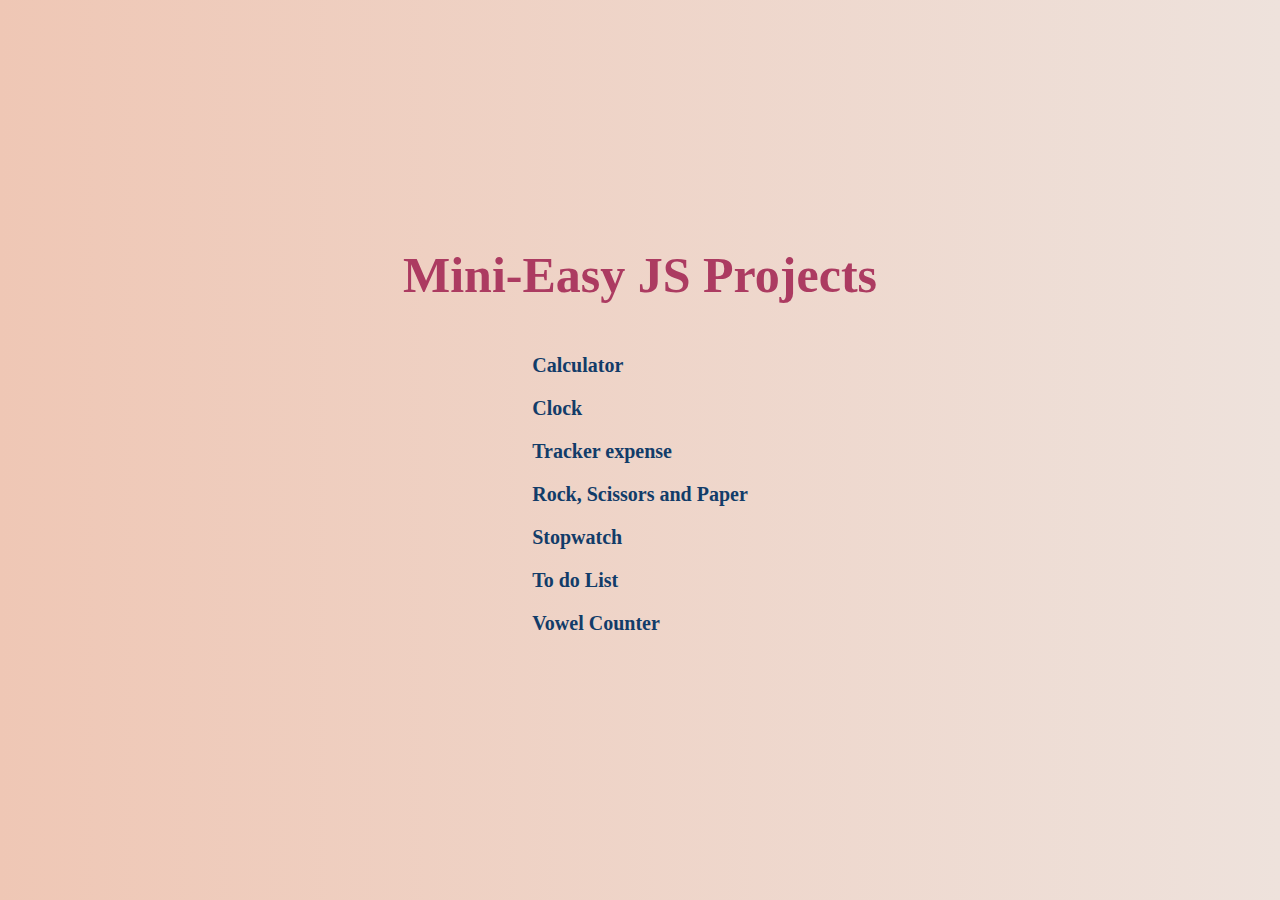
<file: index.html>
<!DOCTYPE html>
<html lang="en">
<head>
    <meta charset="UTF-8">
    <meta http-equiv="X-UA-Compatible" content="IE=edge">
    <meta name="author" content="Mariam Gogaladze">
    <meta name="viewport" content="width=device-width, initial-scale=1.0">
    <title>Mini-Easy JS Projects</title>
    <link rel="stylesheet" href="style.css" type="text/css">
</head>
<body>
 <header>
  <h1>Mini-Easy JS Projects</h1>
 </header>
 <main>
  <ul>
    <li><a href="calculator.html">Calculator</a></li>
    <li><a href="clock.html">Clock</a></li>
    <li><a href="tracker.html">Tracker expense</a></li>
    <li><a href="rock...html">Rock, Scissors and Paper</a></li>
    <li><a href="stopwatch.html">Stopwatch</a></li>
    <li><a href="todolist.html">To do List</a></li>
    <li><a href="vowelcounter.html">Vowel Counter</a></li>
  </ul>
 </main>
</body>
</html>
</file>
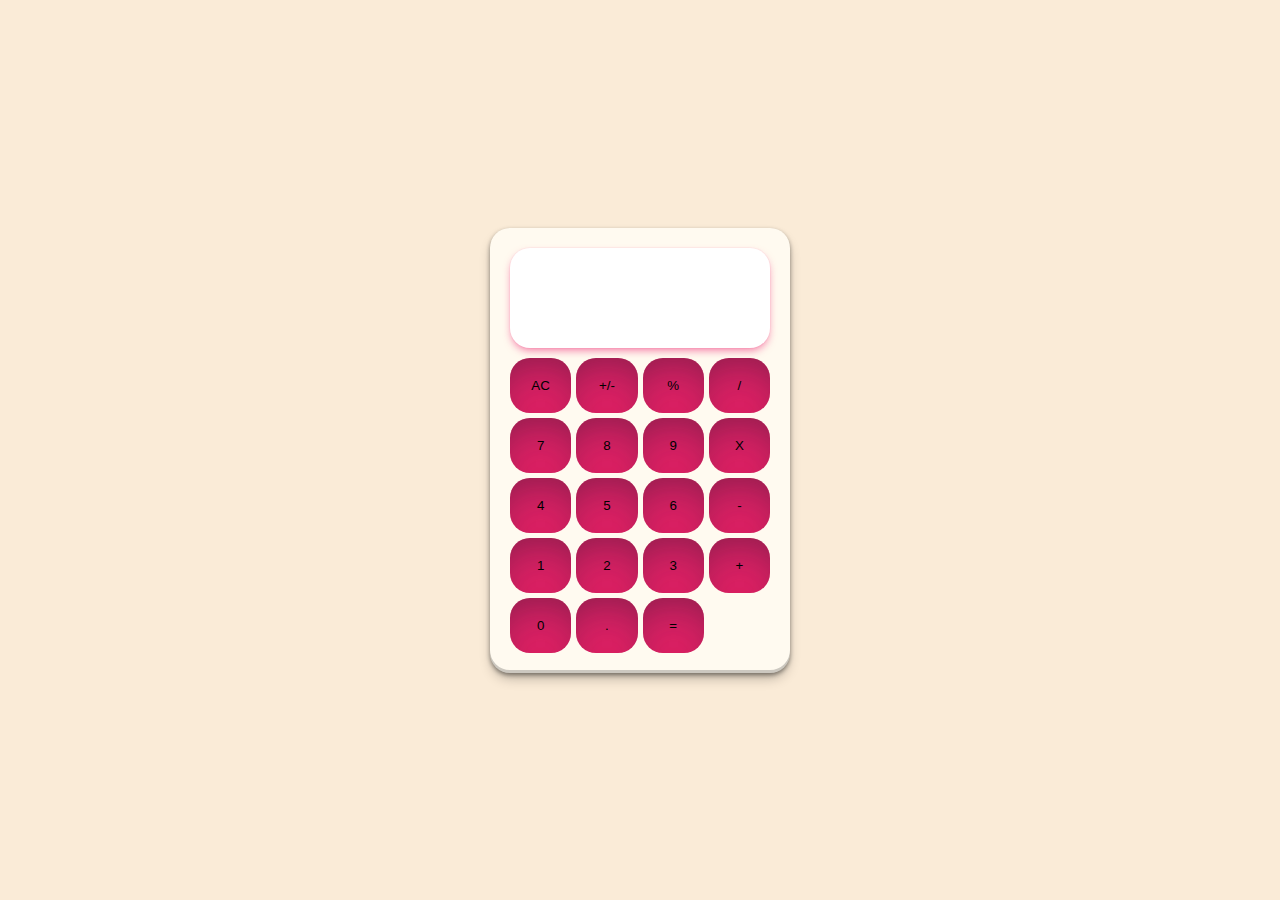
<file: calculator.html>
<!DOCTYPE html>
<html lang="en">
<head>
    <meta charset="UTF-8">
    <meta http-equiv="X-UA-Compatible" content="IE=edge">
    <meta name="author" content="Mariam Gogaladze">
    <meta name="viewport" content="width=device-width, initial-scale=1.0">
    <title>Calculator</title>
    <link rel="stylesheet" href="calculator.css" type="text/css">
</head>
<body>
    <main>
    <section class="calculator">
        <form >
            <input type="text" class="screen">
        </form>
       <div>
        <button id="btn-clear">AC</button>
        <button id="plusMinusBtn">+/-</button>
        <button id="percentBtn" data-num="%">%</button>
        <button id="divisionBtn" data-num="/">/</button>
        <button class="btn" data-num="7">7</button>
        <button class="btn" data-num="8">8</button>
        <button class="btn" data-num="9">9</button>
        <button id="multiBtn" data-num="X">X</button>
        <button class="btn" data-num="4">4</button>
        <button class="btn" data-num="5">5</button>
        <button class="btn" data-num="6">6</button>
        <button id="minusBtn" data-num="-">-</button>
        <button class="btn" data-num="1">1</button>
        <button class="btn" data-num="2">2</button>
        <button class="btn" data-num="3">3</button>
        <button id="plusBtn" data-num="+">+</button> 
        <button class="btn" data-num="0">0</button>
        <button class="btn" data-num=".">.</button>
        <button id="equalBtn">=</button>
       </div>
    </section>
</main>
    <script src="calculator.js"></script>
</body>
</html>
</file>
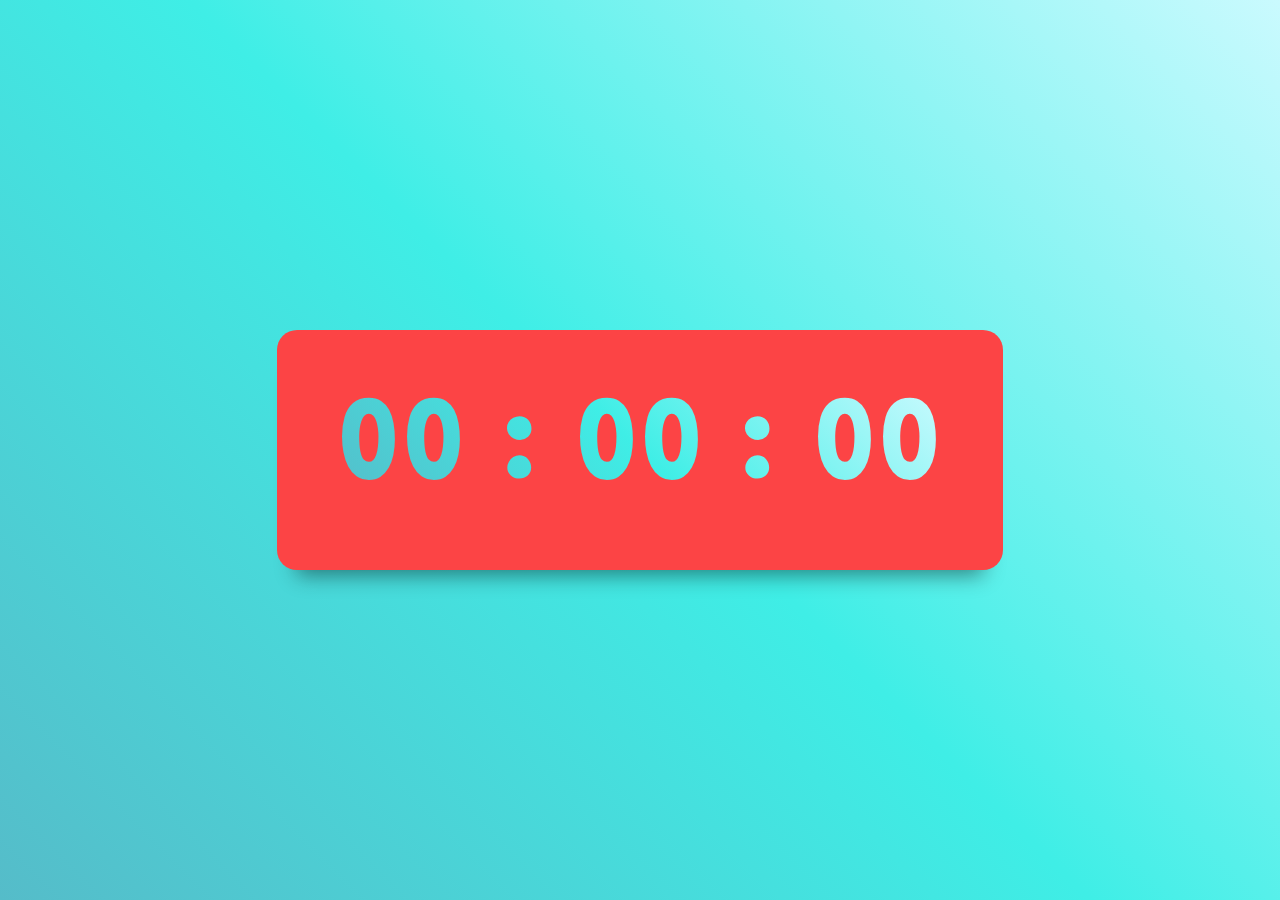
<file: clock.html>
<!DOCTYPE html>
<html lang="en">
<head>
    <meta charset="UTF-8">
    <meta http-equiv="X-UA-Compatible" content="IE=edge">
    <meta name="viewport" content="width=device-width, initial-scale=1.0">
    <title>Clock</title>
    <link rel="stylesheet" href="clock.css" type="text/css">
    <link rel="preconnect" href="https://fonts.googleapis.com">
    <link rel="preconnect" href="https://fonts.gstatic.com" crossorigin>
    <link href="https://fonts.googleapis.com/css2?family=Grandstander:wght@100&display=swap" rel="stylesheet">
</head>
<body>
      <div>
        <h1><span id="hours">00 : </span><span id="minutes">00 : </span><span id="seconds">00</span></h1>
      </div>
    <script src="clock.js"></script>
</body>
</html>
</file>
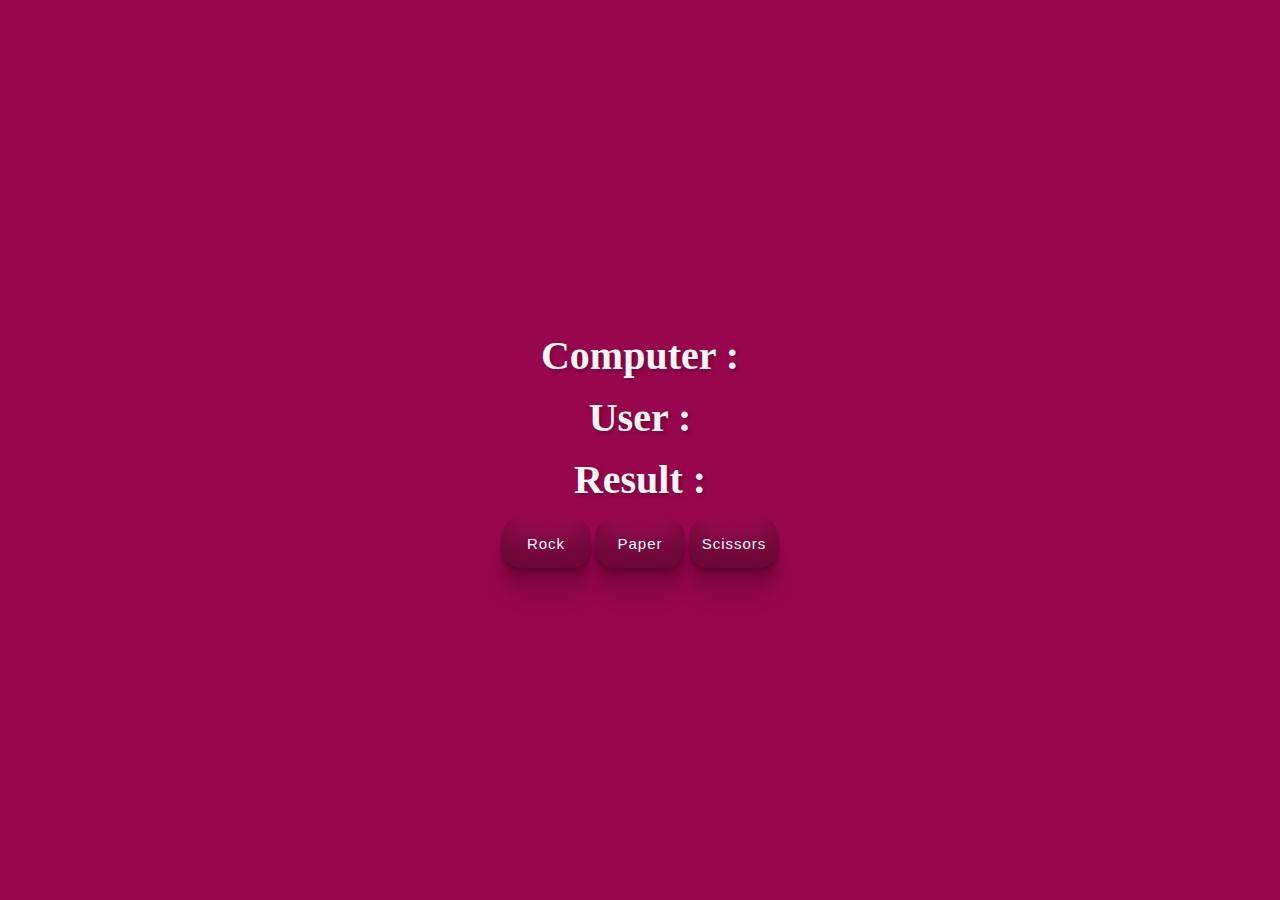
<file: rock...html>
<!DOCTYPE html>
<html lang="en">
<head>
    <meta charset="UTF-8">
    <meta http-equiv="X-UA-Compatible" content="IE=edge">
    <meta name="author" content="Mariam Gogaladze">
    <meta name="viewport" content="width=device-width, initial-scale=1.0">
    <title>Game</title>
    <link rel="stylesheet" href="rock...css" type="text/css">
</head>
<body>
   
   
    <h2 >Computer : <span id="computer-choice"></span></h2>
    <h2>User : <span id="user-choice"></span> </h2>
    <h2>Result : <span  id="result"></span></h2>
  <div>

    <button id="rock">Rock</button>
    <button id="paper">Paper</button>
    <button id="scissors">Scissors</button>
  </div>
   <script src="rock...js"></script>
</body>
</html>
</file>
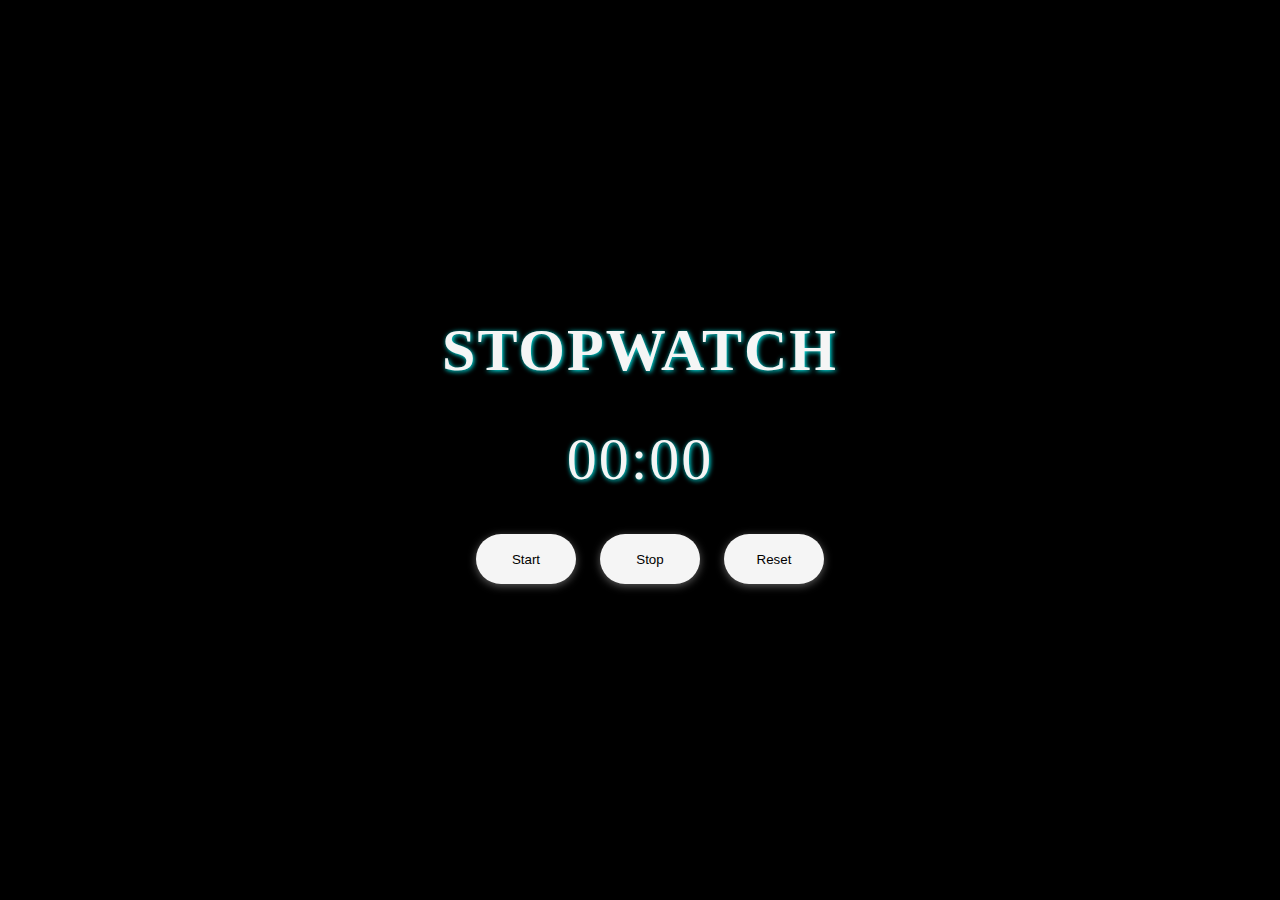
<file: stopwatch.html>
<!DOCTYPE html>
<html>
    <head>
        <meta charset="UTF-8">
        <meta name="author" content="Mariam Gogaladze">
        <meta name="desription" content="Easy HTML">
        <meta name="keywords" content="HTML, CSS, JavaScript">
        <meta http-equiv="refresh" content="30">
        <meta name="viewport" content="width=device-width, initial-scale=1.0">
        <meta lang="en">
        <title>JS</title>
        <link rel="icon" href="html-5.png" type="image/x-icon">
        <link rel="stylesheet" href="stopwatch.css" type="text/css">
       
    </head>
    <body>
      <h2>STOPWATCH</h2>
      <p> <span id="seconds">00</span>:<span id="tens">00</span></p>
   <div>
    <button id="start">Start</button>
    <button id="stop">Stop</button>
    <button id="reset">Reset</button>
   </div>
      <script src="stopwatch.js"></script>  
    </body>
    </html>
</file>
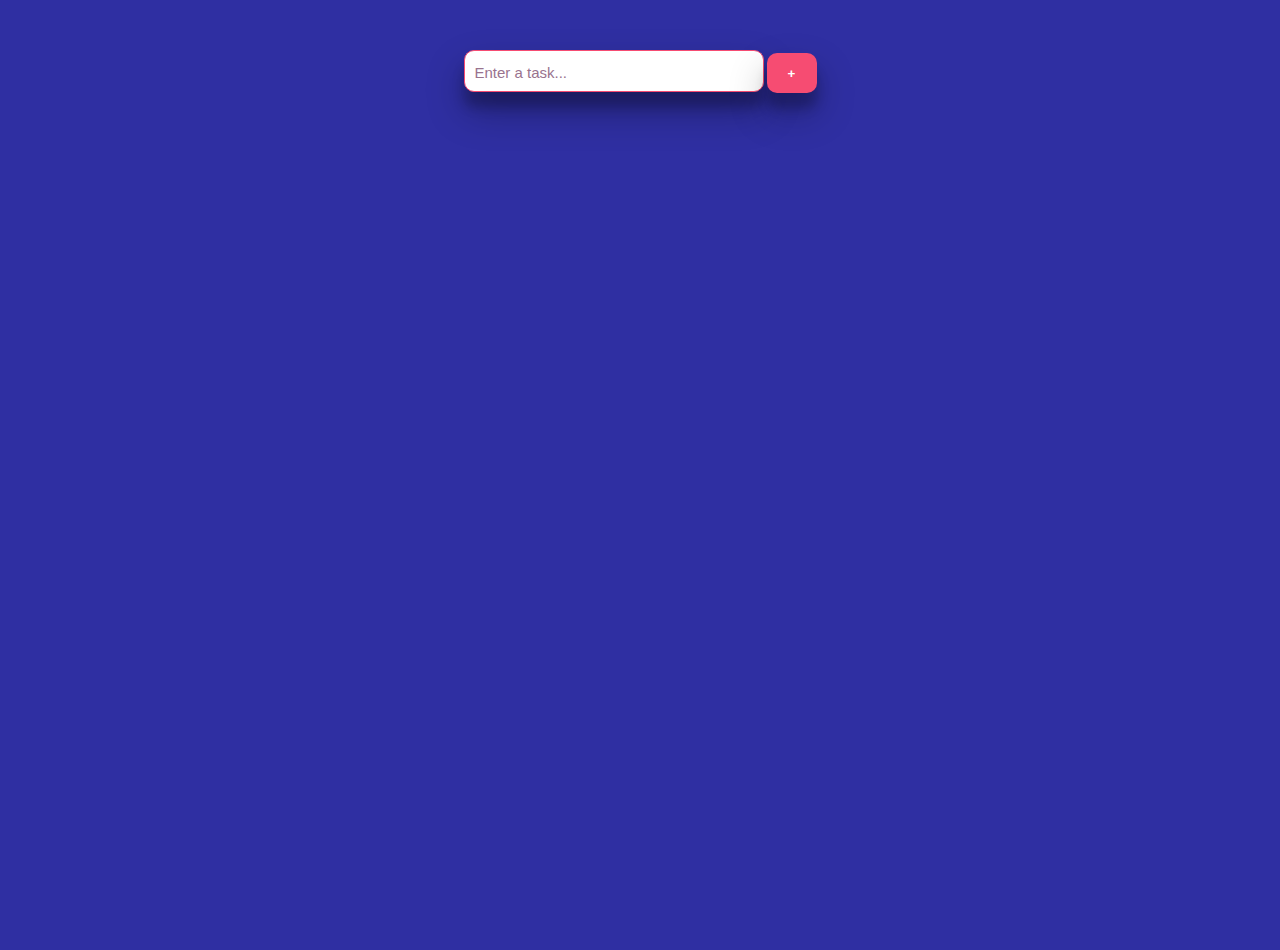
<file: todolist.html>
<!DOCTYPE html>
<html lang="en">
<head>
    <meta charset="UTF-8">
    <meta http-equiv="X-UA-Compatible" content="IE=edge">
     <meta name="author" content="Mariam Gogaladze">
    <meta name="viewport" content="width=device-width, initial-scale=1.0">
    <title>ToDoList</title>
    <link rel="stylesheet" href="todolist.css" type="text/css">
    <link rel="preconnect" href="https://fonts.googleapis.com">
    <link rel="preconnect" href="https://fonts.gstatic.com" crossorigin>
    <link href="https://fonts.googleapis.com/css2?family=Bebas+Neue&display=swap" rel="stylesheet">
    
</head>
<body>
   <div class="container">
    <input id="into" type="text" placeholder="Enter a task...">
    <button id="addbtn" type="submit">+</button>
    <div id="todo">
   
    </div>
   </div>
    <script src="todolist.js"></script>
</body>
</html>
</file>
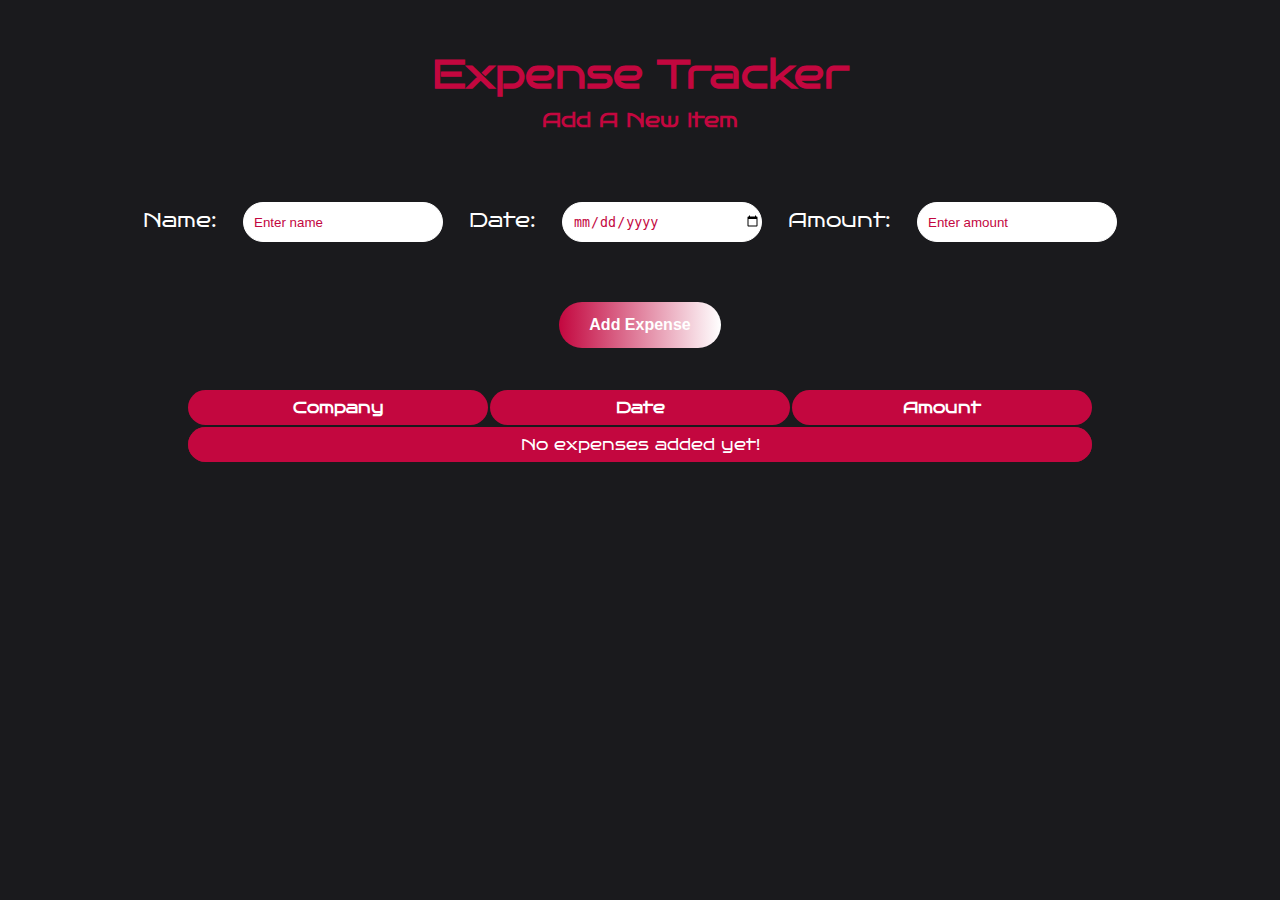
<file: tracker.html>
<!DOCTYPE html>
<html lang="en">
<head>
    <meta charset="UTF-8">
    <meta http-equiv="X-UA-Compatible" content="IE=edge">
     <meta name="author" content="Mariam Gogaladze">
    <meta name="viewport" content="width=device-width, initial-scale=1.0">
    <title>Tracker</title>
    <link rel="stylesheet" href="tracker.css" type="text/css">
    <link rel="preconnect" href="https://fonts.googleapis.com">
    <link rel="preconnect" href="https://fonts.gstatic.com" crossorigin>
    <link href="https://fonts.googleapis.com/css2?family=Bruno+Ace&display=swap" rel="stylesheet">
</head>
<body>
    <header>
        <h1>Expense Tracker</h1>
        <h2>Add A New Item</h2>
    </header>
    <main>
        <div class="container">
          <label for="name">Name:</label>
          <input type="text" id="name" placeholder="Enter name">
          <label for="date">Date:</label>
          <input type="Date" id="date" placeholder="Enter date">
          <label for="amount">Amount:</label>
          <input type="text" id="amount" placeholder="Enter amount">
          
        </div>
        <button id="addExpense" type="submit">Add Expense</button>
        <div class="second-container">
          <table id="table">
            <tr>
              <th>Company</th>
              <th>Date</th>
              <th>Amount</th>
            </tr>
            <tr>
                <td id="noExpenses" colspan="3">No expenses added yet!</td>
              </tr>
          </table>
        </div>
      </main>
      <script src="tracker.js"></script>
</body></html>
</file>
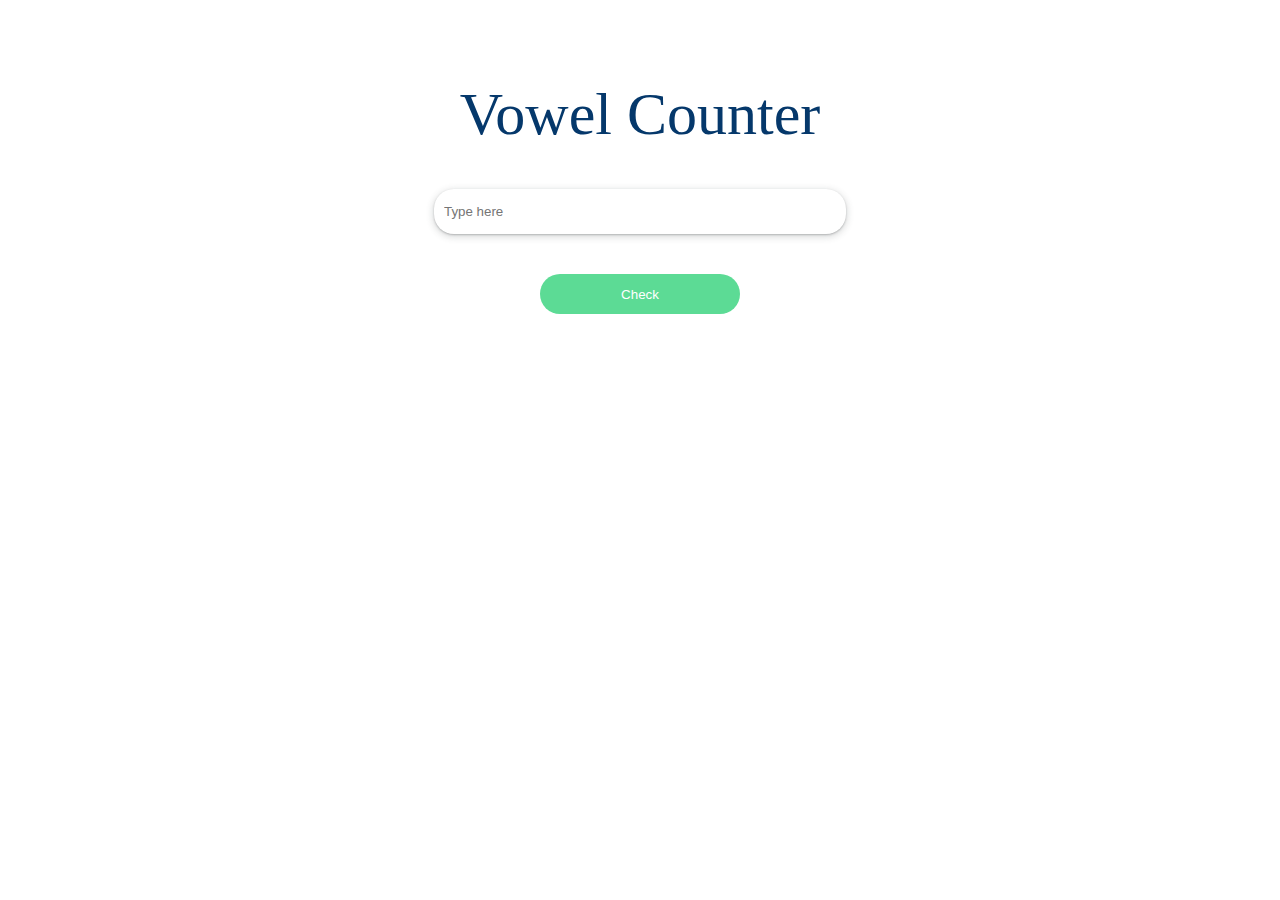
<file: vowelcounter.html>
<!DOCTYPE html>
<html lang="en">
<head>
    <meta charset="UTF-8">
    <meta name="author" content="Mariam Gogaladze">
    <meta http-equiv="X-UA-Compatible" content="IE=edge">
    <meta name="viewport" content="width=device-width, initial-scale=1.0">
    <title>Counter</title>
    <link rel="stylesheet" href="vowel.counter.css" type="text/css">
</head>
<body>
    <header style="text-align: center;">
        <h1>Vowel Counter</h1>
    </header>
    <main style="display: flex; flex-direction: column; justify-content: center; align-items: center;">
        <input id="inputfield" type="text" placeholder="Type here">
        <p  id="result"></p>
        <button id="checkbtn">Check</button>
    </main>
    <script src="vowelcounter.js"></script>
</body>
</html>
</file>
<file: style.css>
*{
    margin: 0;
    padding: 0;
}
body{
    display: flex;
    flex-direction: column;
    align-items: center;
    justify-content: center;
    height: 100vh;
    background: linear-gradient(to right, #efc7b5, #eee2dc);
    gap: 50px;
}
h1{
    color: #ac3b61;
    font-size: 50px;
}

  ul {
    padding: 0;
    list-style-type: none;
  }

  li {
    margin-bottom: 20px;
  }
  a{
    text-decoration:none;
    font-size: 20px;
    color:#123c69 ;
    font-weight: bold;
  }
a:hover{
    color:  #ac3b61;
}
</file>
<file: calculator.css>
*{
    padding:0;
    margin:0;
    box-sizing: border-box;
}
body{
    min-height: 100vh;
    display: flex;
    flex-direction: column;
    align-content: center;
    justify-content: center;
    align-items: center;
    background-color: antiquewhite;
    gap: 50px;
}
section{
    max-width: 300px;
}
.calculator{
  background-color:#FFFAF0;
  padding: 20px;
  border-radius:20px;
  box-shadow: rgba(0, 0, 0, 0.4) 0px 2px 4px, rgba(0, 0, 0, 0.3) 0px 7px 13px -3px, rgba(0, 0, 0, 0.2) 0px -3px 0px inset;
}
input{
    width: 100%;
    height: 100px;
    margin-bottom: 10px;
    border: none;
    box-shadow: rgba(236, 20, 106, 0.596) 0px 4px 8px -2px, rgba(228, 28, 128, 0.041) 0px 0px 0px 1px;
    font-size:15px;
    text-align: right;
    font-size: 20px;
    border-radius: 20px;
    color: #E91E63;
}
div{
    display: grid;
    grid-template-columns: 1fr 1fr 1fr 1fr;
    gap: 5px;
}
button{
    padding:20px;
    background-color:#E91E63;
    border-radius: 20px;
    border: none;
    box-shadow: rgba(50, 50, 93, 0.25) 0px 30px 60px -12px inset, rgba(0, 0, 0, 0.3) 0px 18px 36px -18px inset;
    cursor: pointer;
     color: black;
}

button:hover{
    background-color:#e91e62aa ;
    color: #FFF8DC;
}

footer {
    display: flex;
    justify-content: center;
    align-items: center;
    max-width: 300px;
}
</file>
<file: clock.css>
*{
    padding: 0;
    margin: 0;
    box-sizing: border-box;
}
body{
    min-height: 100vh;
    display: flex;
    align-content: center;
    align-items: center;
    justify-content: center;
    background: linear-gradient(45deg, #55BCC9, #3FEEE6, #CAFAFE);
font-family: 'Grandstander', cursive;
}

h1 {
    background: linear-gradient(45deg, #55BCC9, #3FEEE6, #CAFAFE);
    -webkit-background-clip: text;
    -webkit-text-fill-color: transparent;
    font-size: 120px;
  }
div{
    padding: 60px;
    background-color: #FC4445;
    border: none;
    border-radius:20px ;
    box-shadow: rgba(0, 0, 0, 0.45) 0px 25px 20px -20px;
}
</file>
<file: rock...css>
*{
    padding:0;
    margin:0;
    box-sizing: border-box;
}
body{
    background-color: rgb(152, 7, 77);
   display: flex;
   flex-direction: column;
   justify-content: center;
   align-items: center;
   min-height: 100vh;
    
}
img{
    width: 100%;
}
h2{
    font-size: 40px;
  color: whitesmoke;
  margin-bottom: 15px;
  text-shadow: 2px 2px 4px rgba(0, 0, 0, 0.3);

}
button{
    font-size: 15px;
    letter-spacing: 1px;
    color: aliceblue;
    background-color:rgba(203, 22, 110, 0.392);
    border: none;
    width: 90px;
    height: 50px;
    border-radius: 20px;
    box-shadow: rgba(0, 0, 0, 0.17) 0px -23px 25px 0px inset, rgba(0, 0, 0, 0.15) 0px -36px 30px 0px inset, rgba(0, 0, 0, 0.1) 0px -79px 40px 0px inset, rgba(0, 0, 0, 0.06) 0px 2px 1px, rgba(0, 0, 0, 0.09) 0px 4px 2px, rgba(0, 0, 0, 0.09) 0px 8px 4px, rgba(0, 0, 0, 0.09) 0px 16px 8px, rgba(0, 0, 0, 0.09) 0px 32px 16px;
    cursor: pointer;
}
button:hover{
    background-color:rgba(217, 12, 111, 0.885);
}
</file>
<file: stopwatch.css>
*{
    padding: 0;
    margin: 0;
    box-sizing: border-box;
}

body{
    background-color: black;
    display: flex;
    flex-direction: column;
    justify-content: center;
    align-items: center;
    align-content: center;
    min-height: 100vh;
    gap: 40px;
}

h2 ,p{
    color: whitesmoke;
    font-size: 60px;
    letter-spacing: 2px;   
    text-shadow: 1px 1px 5px #00FFFF;
    

}

button {
    background-color: whitesmoke;
    border: none;
    width: 100px;
    height: 50px;
    border-radius: 40px; 
    cursor: pointer;
    margin-left: 20px;
    box-shadow: rgba(255, 254, 254, 0.365) 0px 2px 8px 0px;
}
button:hover{
    background-color: aqua;
    color: whitesmoke;
    font-weight: bold;
}
</file>
<file: todolist.css>
*{
    padding:0;
    margin: 0;
    box-sizing: border-box;
}

body{
    background-color: #2f2fa2;
    min-height: 100vh;
    display: flex;
    justify-content: center;
    margin-top: 50px;
    font-family: 'Bebas Neue', sans-serif;
}
input{
    width: 300px;
    height: 40px;
    padding-left: 10px;
    padding-block:20px;
    border: 1px solid #f64c72 ;
    box-shadow: rgba(0, 0, 0, 0.3) 0px 19px 38px, rgba(0, 0, 0, 0.22) 0px 15px 12px;
    margin-bottom: 20px;
    border-radius: 10px;
    color: #2f2fa2;
    font-size: 20px;
}
input:focus,
input:active {
  outline: none;
}
input::placeholder{
   font-size: 15px;
   color: #99738e;
}
.container{
    max-width: 360px;
}
button{
    background-color: #f64c72;
    box-shadow: rgba(0, 0, 0, 0.3) 0px 19px 38px, rgba(0, 0, 0, 0.22) 0px 15px 12px;  
    color: white;
    border: none;
    font-weight:bold;
    cursor: pointer;
    border-radius: 10px;
    width: 30px;
    height: 30px;
}
#addbtn{
    width: 50px;
    height: 40px;
}
button:hover{
    background-color:#553d67; 
    color: #f64c72;
}

p{ 
    width: 100%;
    height: 50px;
    border: 1px solid black;
    margin-bottom: 10px;
    padding-block: 5px;
    display: flex;
    justify-content: space-between;
    padding-inline: 10px;
    align-content: center;
    align-items: center;
    border: none;
    background-color: white;
    color: #2f2fa2;
    border-radius: 10px;
}
p:hover{
    background-color:#2f2fa2;
    box-shadow: rgba(0, 0, 0, 0.09) 0px 2px 1px, rgba(0, 0, 0, 0.09) 0px 4px 2px, rgba(0, 0, 0, 0.09) 0px 8px 4px, rgba(0, 0, 0, 0.09) 0px 16px 8px, rgba(0, 0, 0, 0.09) 0px 32px 16px;
    color: white;
    border: 1px solid #f64c72;
}
</file>
<file: tracker.css>
*,
*:after,
*:before{
    padding:0;
    margin:0;
    box-sizing: border-box;
}
body{
  background-color: #1a1a1d;
  font-family: 'Bruno Ace', cursive;
}

main{
    display: flex;
    flex-direction: column;
    justify-content: center;
    align-items: center;
    align-content: center;

}

header{
    text-align: center;
}
h1{
    margin-top: 50px;
    color:#c3073f; 
    font-size: 40px;
    margin-bottom:10px ;
}
h2{
    font-size: 20px;
    color: #c3073f;
    margin-bottom: 50px;
}
input{
    width: 200px;
    height: 40px;
    border: 1px solid white;
    margin: 20px;
    border-radius: 20px;
    color:#c3073f;
    background-color: white;
    padding-left: 10px;
}
label{
    font-size: 20px;
    color:white;
}
 input::placeholder{
     color:#c3073f;
 }

td, th {
    width:300px;
    border:transparent;
    text-align: left;
    padding: 8px;
    text-align: center;
    background-color: #c3073f;
    color: white;
    border-radius: 20px;

  }
  
  tr:nth-child(even) {
    background-color:  #6f2232;
  }


#addExpense {
  background: linear-gradient(to right, #c3073f, white);
  border-radius: 100px;
  color: white;
  cursor: pointer;
  padding: 14px 30px;
  text-align: center;
  font-size: 16px;
  margin-top: 40px;
  margin-bottom: 40px;
  border: none;
  font-weight: bold;

}

#addExpense:hover,
.clearbtn:hover {
  transform: scale(1.05) rotate(-1deg);
}
.clearbtn{
  background-color: #ffffff;
  border-radius: 100px;
  cursor: pointer;
  padding: 5px 15px;
  text-align: center;
  border: 0;
  font-size: 16px;
  color: #c3073f;

}
</file>
<file: vowel.counter.css>
input{
    width: 400px; 
    padding-block: 10px;
    display: block;
    height: 25px; 
    border: none; box-shadow: rgba(60, 64, 67, 0.3) 0px 1px 2px 0px, rgba(60, 64, 67, 0.15) 0px 2px 6px 2px; 
    border-radius: 20px;
    padding-left: 10px;
    color:#05386B ;
  
}
input:active,
input:focus{
    outline: none;
}

h1{
    font-size: 60px; 
    font-weight: lighter;
    color: #05386B;
    margin-top: 80px;
}

button{
    background-color: #5cdb95;
    color: white; 
    border: none;
    width: 200px; 
    height: 40px;
    border-radius: 20px; 
    margin-top: 40px;
    cursor: pointer;
}
button:hover{
    background-color: #8ee4af;
    color:  #05386B;
    transform: scale(1.05) rotate(-1deg);box-shadow: rgba(50, 50, 93, 0.25) 0px 13px 27px -5px, rgba(0, 0, 0, 0.3) 0px 8px 16px -8px;
}
p{
  padding-inline: 30px;
  padding-block: 20px;
  background-color:#5cdb95 ;
  border-radius: 50%;
  display: none;

}
@keyframes slide-down {
    0% { opacity: 0; transform: translateY(-20px); }
    100% { opacity: 1; transform: translateY(0); }
}

/* Apply animation to the .slide-down class */
.slide-down {
    animation: slide-down 0.5s ease-in-out;
}
</file>
